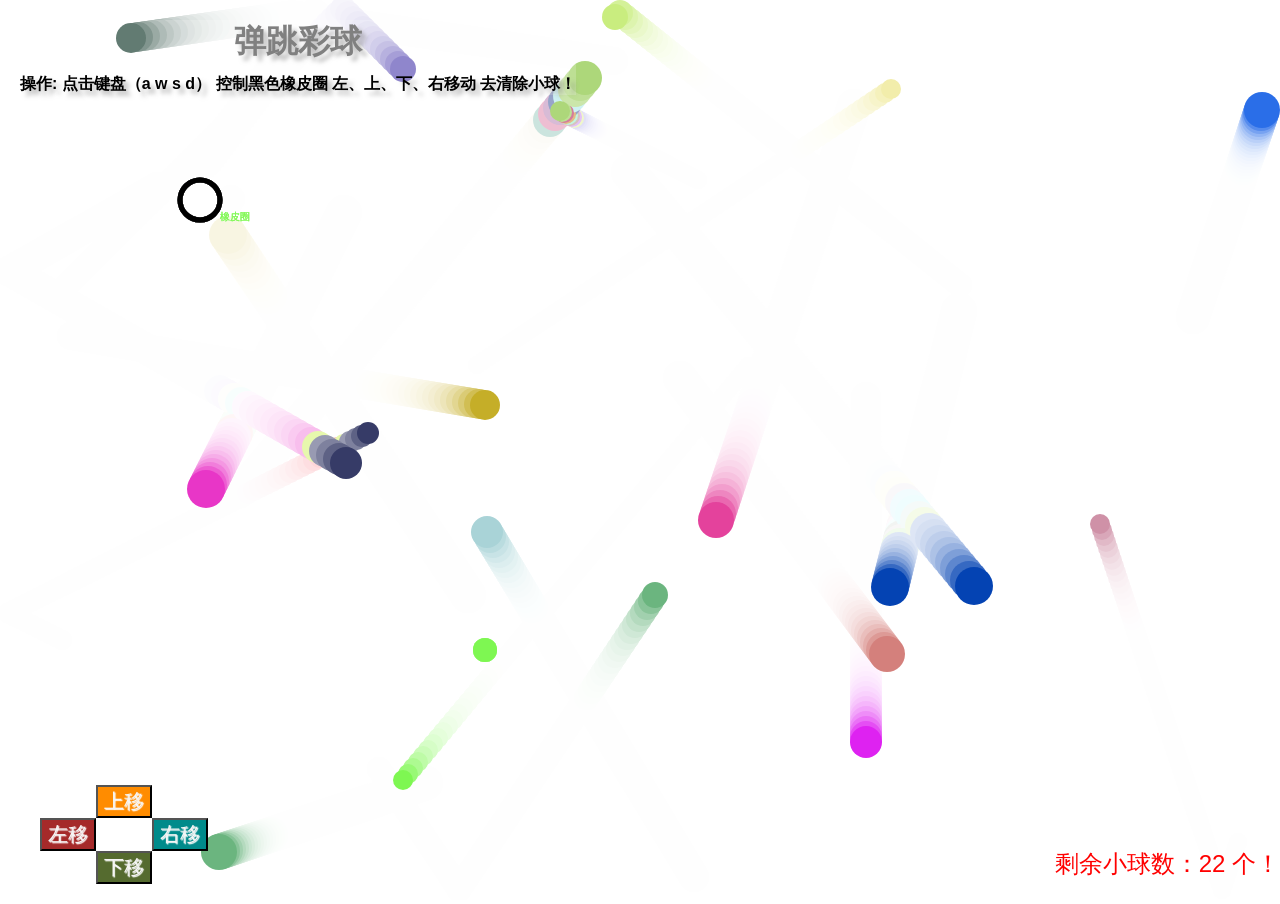
<file: bouncing-balls/index.html>
<!DOCTYPE html>
<html>
  <head>
    <meta charset="utf-8" />
    <title>弹跳彩球</title>
    <link rel="stylesheet" href="style.css" />
  </head>

  <body>
    <h1>
      弹跳彩球
      <div>
        操作: 点击键盘（a w s d） 控制黑色橡皮圈 左、上、下、右移动 去清除小球！
      </div>
    </h1>
    <canvas> </canvas>
    <p></p>

    <ul>
      <button id="a">左移</button>
      <button id="w">上移</button>
      <button id="s">下移</button>
      <button id="d">右移</button>
    </ul>

    <script src="main-phone.js" async></script>
  </body>
</html>
</file>
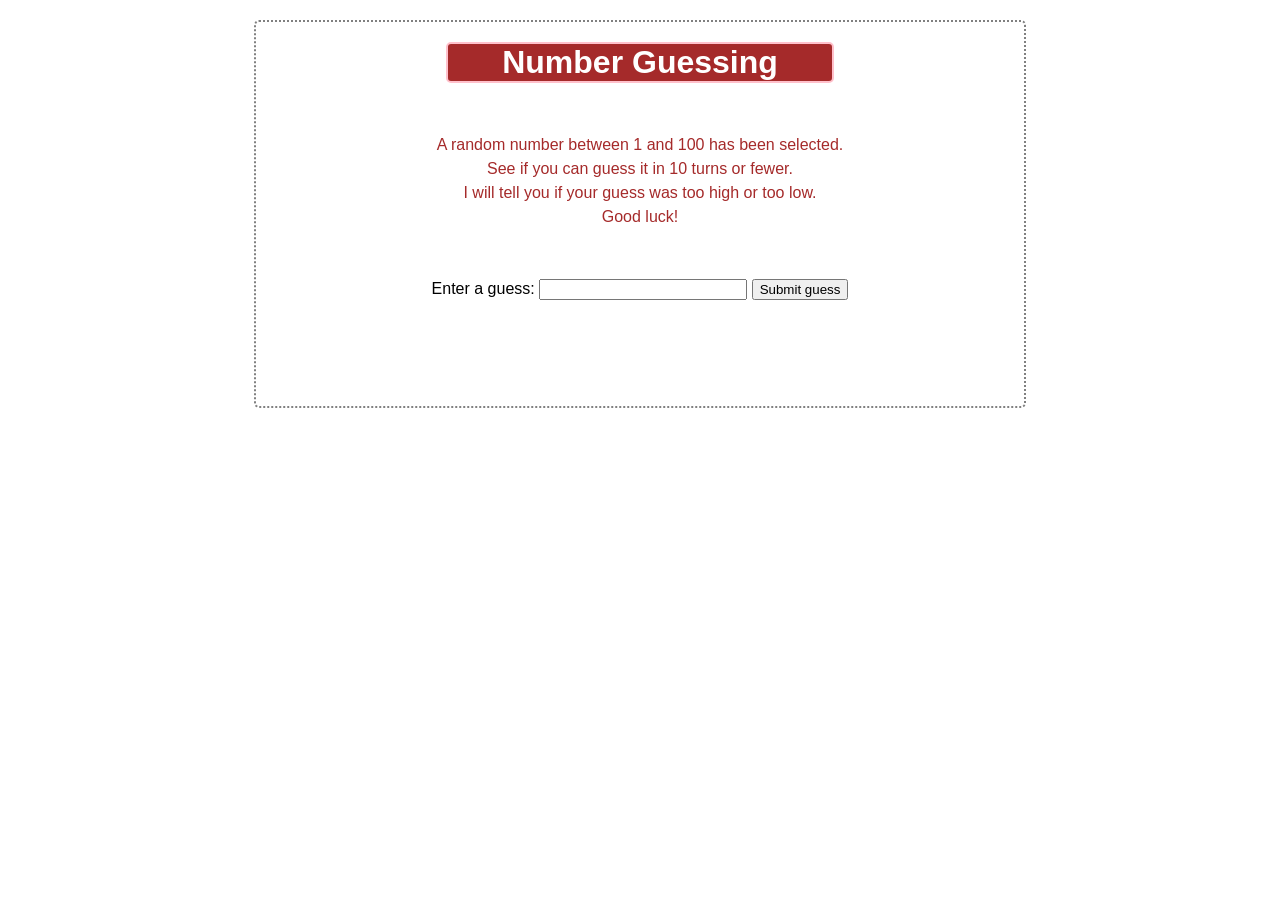
<file: JS/number-guessing-game.html>
<!DOCTYPE html>
<html lang="en-us">
  <head>
    <meta charset="utf-8">

    <title>Number guessing game</title>

    <style>
      html {
        font-family: sans-serif;
      }

      h1 {
        color: white;
        border-radius: 5px;
        border: 2px solid pink;
        background-color: brown;
        width: 30vw;
        min-width: 300px;
        text-align: center;
        margin: 20px auto;
        
      }

      body {
        width: 60vw;
        min-width: 600px;
        text-align: center;
        margin: 20px auto;
        border: 2px dotted gray;
        border-radius: 5px;
      }
      p {
        text-align: center;
        margin: 50px auto;
        color: brown;
        line-height: 1.5;
      }
      
      .form input[type="number"] {
        width: 200px;
      }

      .lastResult {
        color: white;
        padding: 3px;
      }
    </style>
  </head>

  <body>
    <h1>Number Guessing</h1>

    <p>A random number between 1 and 100 has been selected. <br>
        See if you can guess it in 10 turns or fewer.<br> 
        I will tell you if your guess was too high or too low.<br>
        Good luck!
    </p>

    <div class="form">
      <label for="guessField">Enter a guess: </label>
      <input type="number" min="1" max="100" required id="guessField" 
      class="guessField">
      <input type="submit" value="Submit guess" class="guessSubmit">
    </div>

    <div class="resultParas">
      <p class="guesses"></p>
      <p class="lastResult"></p>
      <p class="lowOrHi"></p>
    </div>

    <script>

        let randomNumber = Math.floor(Math.random() * 100) + 1;

        const guesses = document.querySelector('.guesses');
        const lastResult = document.querySelector('.lastResult');
        const lowOrHi = document.querySelector('.lowOrHi');

        const guessSubmit = document.querySelector('.guessSubmit');
        const guessField = document.querySelector('.guessField');

        let guessCount = 1;
        let resetButton;

        function checkGuess() {
            const userGuess = Number(guessField.value);
            if (guessCount === 1) {
                guesses.textContent = 'Previous guesses: ';
            }
            guesses.textContent += `${userGuess} `;

            if (userGuess === randomNumber) {
                lastResult.textContent = 'Congratulations! You got it right!';
                lastResult.style.backgroundColor = 'green';
                lowOrHi.textContent = '';
                setGameOver();
            } else if (guessCount === 10) {
                lastResult.textContent = '!!!GAME OVER!!!';
                lowOrHi.textContent = '';
                setGameOver();
            } else {
                lastResult.textContent = 'Wrong!';
                lastResult.style.backgroundColor = 'red';
                if (userGuess < randomNumber) {
                lowOrHi.textContent = 'Last guess was too low!';
                } else if (userGuess > randomNumber) {
                lowOrHi.textContent = 'Last guess was too high!';
                }
            }

            guessCount++;
            guessField.value = '';
            guessField.focus();
        }

    guessSubmit.addEventListener('click', checkGuess);

    function setGameOver() {
        guessField.disabled = true;
        guessSubmit.disabled = true;
        resetButton = document.createElement('button');
        resetButton.textContent = 'Start new game';
        document.body.append(resetButton);
        resetButton.addEventListener('click', resetGame);
    }
    
    function resetGame() {
        guessCount = 1;

        const resetParas = document.querySelectorAll('.resultParas p');
        for (const resetPara of resetParas) {
            resetPara.textContent = '';
        }

        resetButton.parentNode.removeChild(resetButton);

        guessField.disabled = false;
        guessSubmit.disabled = false;
        guessField.value = '';
        guessField.focus();

        lastResult.style.backgroundColor = 'white';

        randomNumber = Math.floor(Math.random() * 100) + 1;
    }

    </script>
  </body>
</html>
</file>
<file: bouncing-balls/style.css>
html, body {
  margin: 0;
}

html {
  font-family: sans-serif;
  height: 100%;
}

body {
  overflow: hidden;
  height: 60vw;
}

h1 {
  font-size: 2rem;
  letter-spacing: 1.5;
  text-align: center;
  margin: 0px auto;
  color: gray;
  background-color: rgba(255, 255, 255, 0.2);
  text-shadow: 5px 5px 4px rgba(128, 128, 128, 0.5);
  position: fixed;
  top: 20px;
  left: 20px;
}

div {

    font-size: 16px;
    color: black;
    margin-top: 10px;
    text-align: center;
}

p {
    position: fixed;
    margin: 0;
    font-size: 24px;
    bottom: 20px;
    right: 0px;
    color: red;
}

ul {
    display: grid;
    grid-template-columns: 1fr 1fr 1fr;
    grid-template-rows: 1fr 1fr 1fr;
    position: fixed;
    bottom: 0px;
    left: 0px;

}
#a {
    color: whitesmoke;
    background-color: brown;
    text-shadow: 1px 1px 1px white;
    font-size: 20px;
    grid-column: 1;
    grid-row: 2;
}

#d {
    color: whitesmoke;
    background-color: darkcyan;
    text-shadow: 1px 1px 1px white;
    font-size: 20px;
    grid-column: 3;
    grid-row: 2;
}

#w {
    color: whitesmoke;
    background-color: darkorange;
    text-shadow: 1px 1px 1px white;
    font-size: 20px;
    grid-column: 2;
    grid-row: 1;
}

#s {
    color: whitesmoke;
    background-color: darkolivegreen;
    font-size: 20px;
    text-shadow: 1px 1px 1px white;
    grid-column: 2;
    grid-row: 3;
}
</file>
